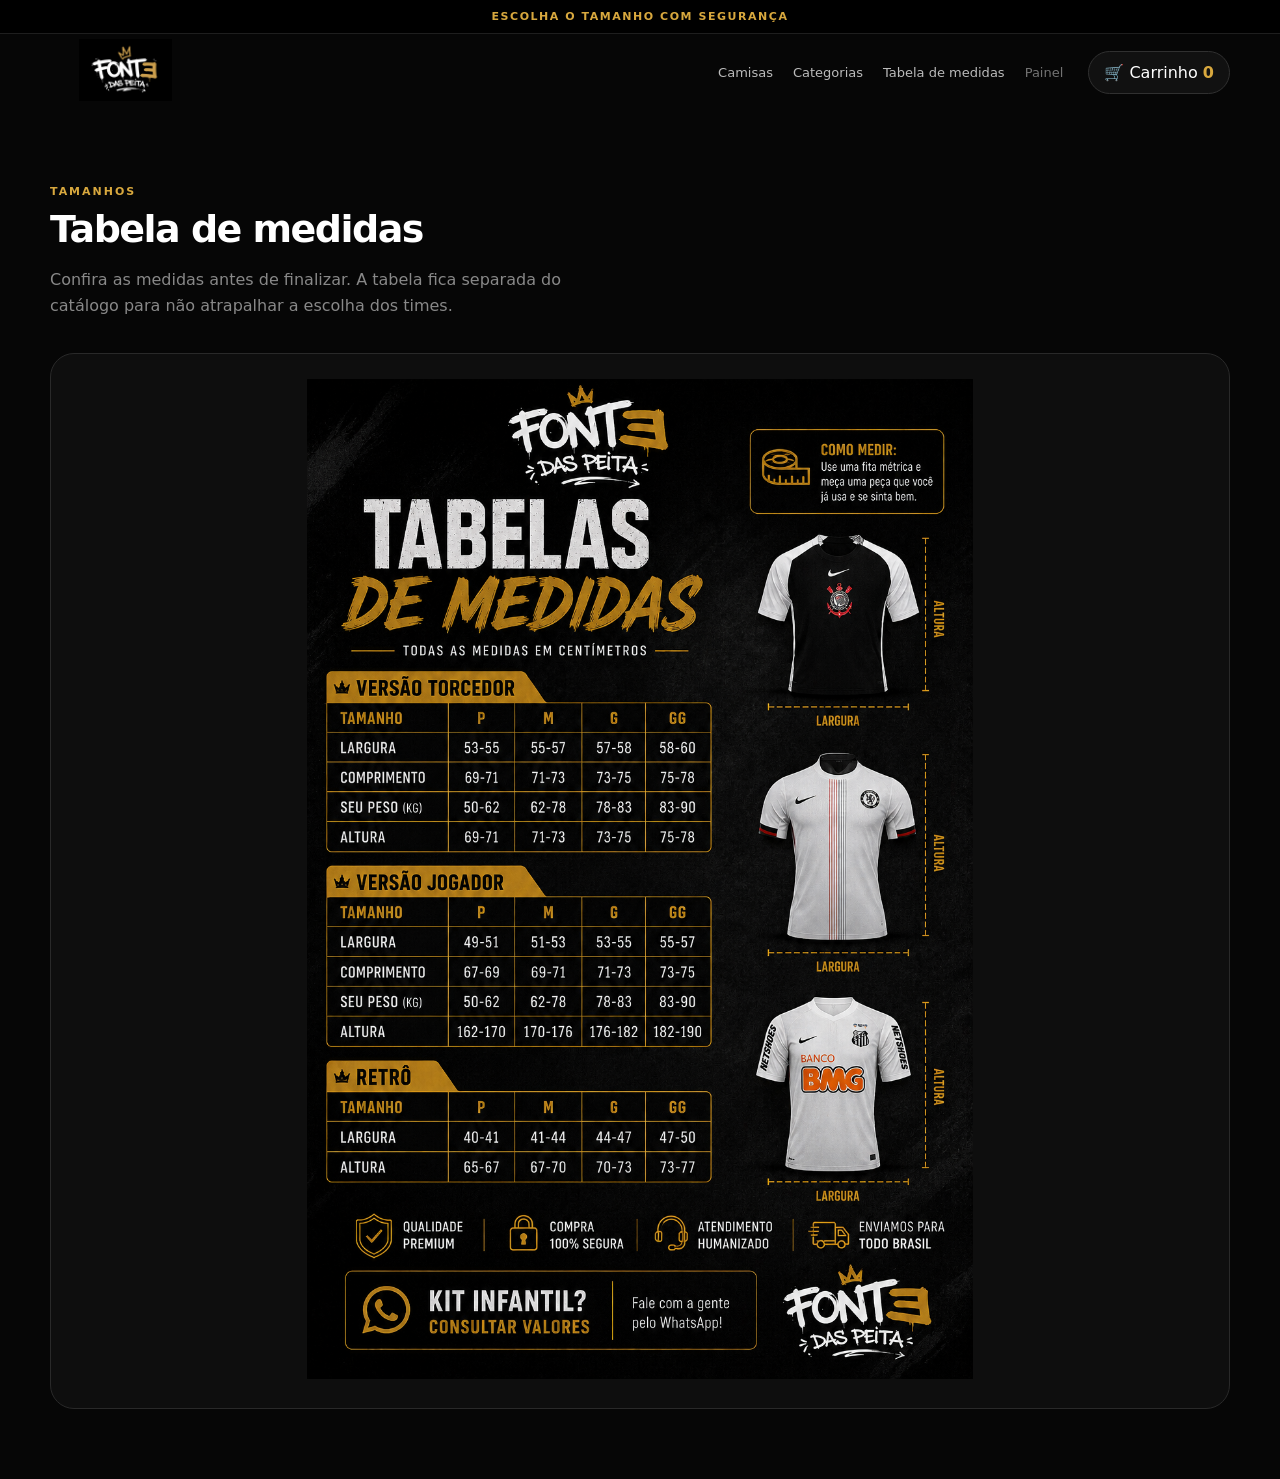
<file: medidas.html>
<!doctype html><html lang="pt-BR"><head><meta charset="utf-8"><meta name="viewport" content="width=device-width,initial-scale=1"><title>Tabela de medidas | Fonte das Peita</title><link rel="stylesheet" href="assets/style.css"></head><body><div class="topbar">ESCOLHA O TAMANHO COM SEGURANÇA</div><header><div class="wrap nav"><a href="index.html" class="brand"><img src="assets/logo.png"></a><nav><a href="index.html#catalogo">Camisas</a><a href="index.html#categorias">Categorias</a><a href="medidas.html">Tabela de medidas</a><a href="admin.html" class="admin-link">Painel</a></nav><button class="cart" onclick="openCart()">🛒 Carrinho <b id="cartCount">0</b></button></div></header><main><section class="measure-page wrap"><small>TAMANHOS</small><h1>Tabela de medidas</h1><p>Confira as medidas antes de finalizar. A tabela fica separada do catálogo para não atrapalhar a escolha dos times.</p><div class="measure-card"><img src="assets/tabela-medidas-fonte.png" alt="Tabela de medidas Fonte das Peita"></div></section></main><div class="cart-overlay" id="cartOverlay" onclick="if(event.target===this)closeCart()"><aside class="cart-panel"><div class="cart-head"><h2>Seu carrinho</h2><button onclick="closeCart()">×</button></div><div id="cartItems"></div><div class="cart-summary"><div><span>Total</span><strong id="cartTotal">R$ 0,00</strong></div><button class="checkout" onclick="checkout()">Finalizar pedido no WhatsApp</button></div></aside></div><script src="assets/app.js"></script></body></html>
</file>
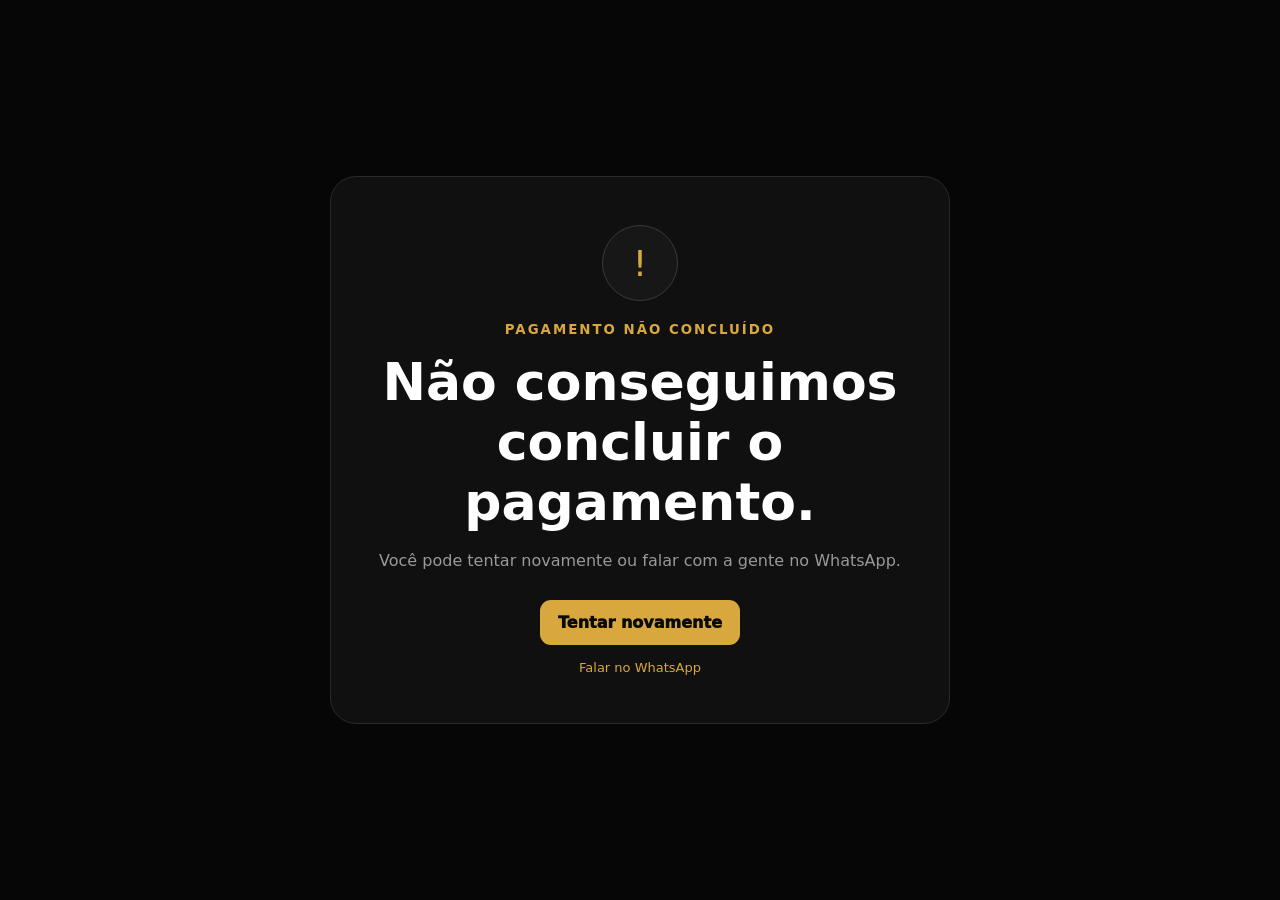
<file: pedido-falhou.html>
<!doctype html><html lang="pt-BR"><head><meta charset="utf-8"><meta name="viewport" content="width=device-width,initial-scale=1"><title>Pagamento não concluído | Fonte das Peita</title><link rel="stylesheet" href="assets/style.css"></head><body><main class="status-page wrap"><div class="status-card"><div class="status-icon">!</div><small>PAGAMENTO NÃO CONCLUÍDO</small><h1>Não conseguimos concluir o pagamento.</h1><p>Você pode tentar novamente ou falar com a gente no WhatsApp.</p><a class="gold" href="checkout.html">Tentar novamente</a> <a class="support-link" href="https://wa.me/5512991580761" target="_blank">Falar no WhatsApp</a></div></main></body></html>
</file>
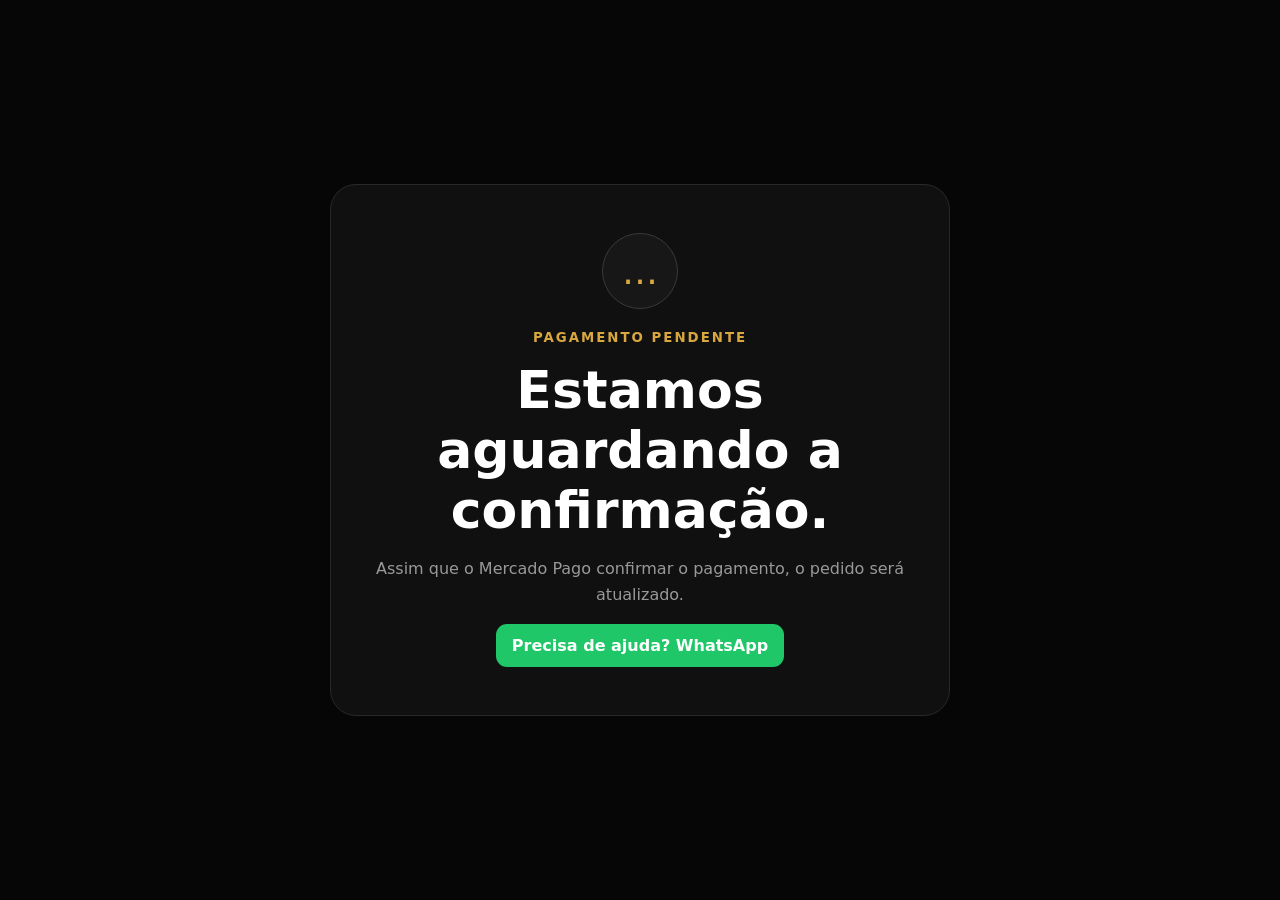
<file: pedido-pendente.html>
<!doctype html><html lang="pt-BR"><head><meta charset="utf-8"><meta name="viewport" content="width=device-width,initial-scale=1"><title>Pagamento pendente | Fonte das Peita</title><link rel="stylesheet" href="assets/style.css"></head><body><main class="status-page wrap"><div class="status-card"><div class="status-icon">…</div><small>PAGAMENTO PENDENTE</small><h1>Estamos aguardando a confirmação.</h1><p>Assim que o Mercado Pago confirmar o pagamento, o pedido será atualizado.</p><a class="green" href="https://wa.me/5512991580761?text=Fala%20irm%C3%A3o%2C%20fiz%20um%20pedido%20e%20meu%20pagamento%20est%C3%A1%20pendente." target="_blank">Precisa de ajuda? WhatsApp</a></div></main></body></html>
</file>
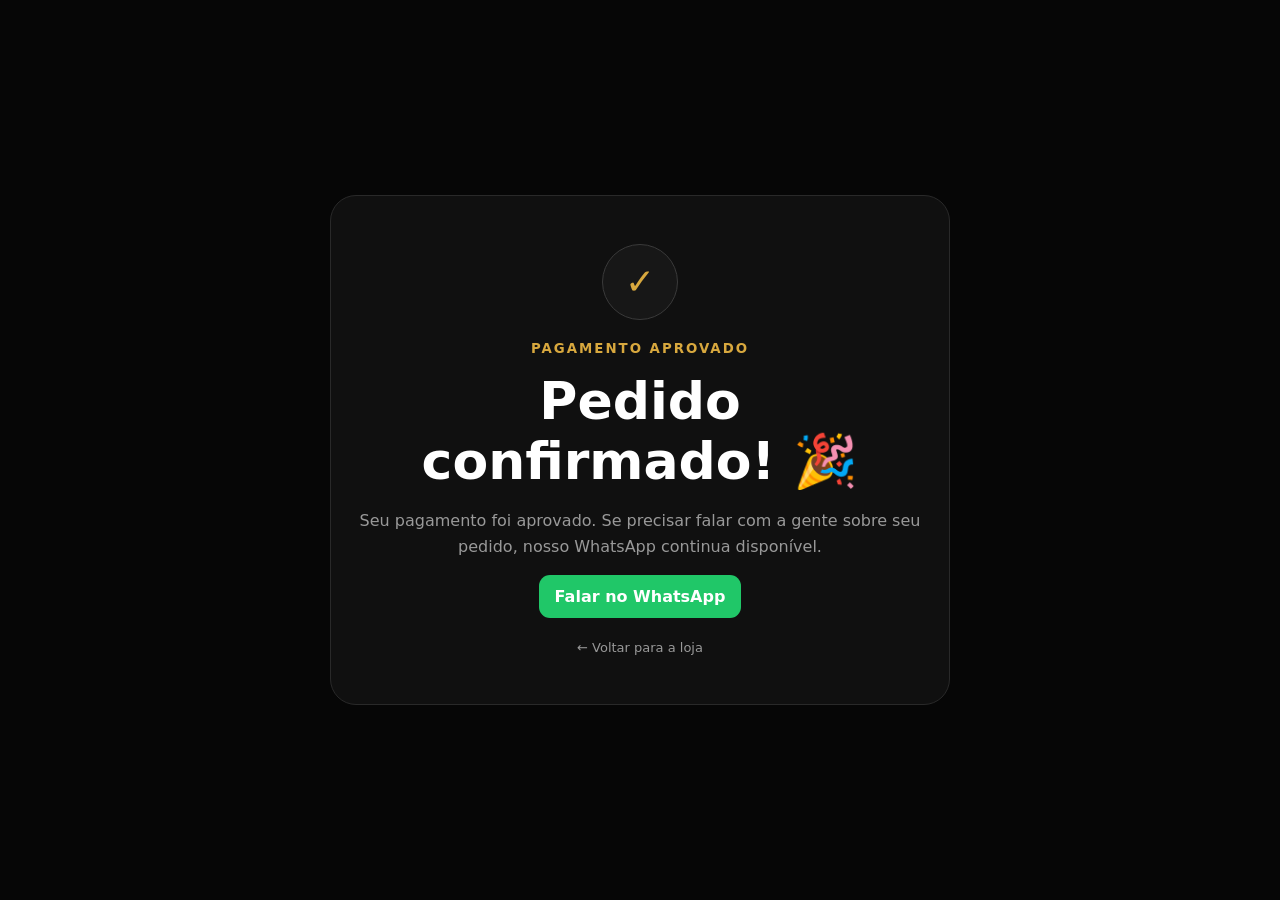
<file: pedido-sucesso.html>
<!doctype html><html lang="pt-BR"><head><meta charset="utf-8"><meta name="viewport" content="width=device-width,initial-scale=1"><title>Pedido confirmado | Fonte das Peita</title><link rel="stylesheet" href="assets/style.css"></head><body><main class="status-page wrap"><div class="status-card success-card"><div class="status-icon">✓</div><small>PAGAMENTO APROVADO</small><h1>Pedido confirmado! 🎉</h1><p>Seu pagamento foi aprovado. Se precisar falar com a gente sobre seu pedido, nosso WhatsApp continua disponível.</p><a class="green" href="https://wa.me/5512991580761?text=Fala%20irm%C3%A3o%2C%20acabei%20de%20fazer%20um%20pedido%20na%20Fonte%20das%20Peita%20e%20preciso%20de%20ajuda." target="_blank">Falar no WhatsApp</a><br><br><a class="back" href="index.html">← Voltar para a loja</a></div></main><script>localStorage.removeItem('fdp_cart')</script></body></html>
</file>
<file: assets/style.css>
*{box-sizing:border-box}html{scroll-behavior:smooth}body{margin:0;background:#060606;color:#fff;font-family:Inter,system-ui,-apple-system,BlinkMacSystemFont,"Segoe UI",sans-serif}button,input{font:inherit}button{cursor:pointer}a{text-decoration:none;color:inherit}.wrap{width:min(1180px,calc(100% - 32px));margin:auto}.topbar{text-align:center;background:#000;border-bottom:1px solid #1e1e1e;padding:10px;color:#d8a83e;font-size:11px;font-weight:900;letter-spacing:.14em}.nav{height:76px;display:flex;align-items:center;gap:25px}.brand img{width:150px;height:62px;object-fit:contain}.nav nav{display:flex;gap:20px;margin-left:auto}.nav nav a{font-size:13px;color:#bbb}.nav nav a:hover{color:#d8a83e}.admin-link{opacity:.6}.cart{border:1px solid #303030;background:#111;color:#fff;border-radius:999px;padding:11px 15px}.cart b{color:#d8a83e}.hero{border-top:1px solid #1b1b1b;overflow:hidden}.slides{display:flex;transition:transform .75s cubic-bezier(.22,.61,.36,1)}.slide{min-width:100%;height:min(68vh,650px);position:relative;overflow:hidden;background:#080808}.slide>img{position:absolute;inset:0;width:100%;height:100%;object-fit:cover;opacity:.9}.slide:after{content:"";position:absolute;inset:0;background:linear-gradient(90deg,rgba(0,0,0,.92) 0%,rgba(0,0,0,.6) 44%,rgba(0,0,0,.05) 100%)}.slide-copy{position:relative;z-index:2;padding-top:clamp(120px,18vh,180px);width:min(620px,calc(100% - 32px));margin:auto 0 auto max(calc((100% - 1180px)/2),16px)}.slide-copy span,.section-head small,.categories small,.catalogo small,.kids small,.measure-page small,.admin-card small,.admin-top small{color:#d8a83e;font-size:11px;font-weight:900;letter-spacing:.18em}.slide-copy h1{font-size:clamp(44px,6vw,78px);line-height:.94;margin:15px 0}.slide-copy em{font-style:normal;color:#d8a83e}.slide-copy p{color:#ccc;max-width:520px;line-height:1.6}.gold{display:inline-block;background:#d8a83e;color:#090909;border:0;border-radius:11px;padding:13px 18px;font-weight:950;margin-top:10px}.dots{position:absolute;z-index:3;bottom:20px;left:50%;transform:translateX(-50%);display:flex;gap:7px}.dot{width:8px;height:8px;border-radius:50%;background:#666;border:0}.dot.active{background:#d8a83e;width:24px;border-radius:99px}.categories,.catalogo,.measure-page{padding:70px 0}.section-head{display:flex;justify-content:space-between;align-items:end;gap:20px;margin-bottom:26px}.section-head h2,.measure-page h1{font-size:38px;letter-spacing:-.04em;margin:8px 0}.section-head p,.measure-page>p{color:#888;max-width:520px;line-height:1.6}.cat-grid{display:grid;grid-template-columns:repeat(3,1fr);gap:16px}.cat-grid button{min-height:170px;text-align:left;padding:24px;border:1px solid #292929;border-radius:20px;background:linear-gradient(145deg,#151515,#0c0c0c);color:#fff;transition:.2s}.cat-grid button:hover{border-color:#d8a83e;transform:translateY(-3px)}.cat-grid strong{font-size:34px;display:block}.cat-grid span{display:block;font-size:22px;font-weight:900;margin:12px 0 5px}.cat-grid small{color:#777;letter-spacing:0}.filters{display:flex;gap:8px;flex-wrap:wrap;margin-bottom:24px}.filters button{background:#111;border:1px solid #2b2b2b;color:#aaa;border-radius:999px;padding:10px 15px}.filters button.active,.filters button:hover{border-color:#d8a83e;color:#fff}.grid{display:grid;grid-template-columns:repeat(4,1fr);gap:16px}.card{background:#101010;border:1px solid #272727;border-radius:18px;overflow:hidden;transition:.2s}.card:hover{transform:translateY(-4px);border-color:#444}.card-photo{height:300px;background:linear-gradient(145deg,#202020,#0c0c0c);display:grid;place-items:center;position:relative}.card-photo img{width:100%;height:100%;object-fit:contain}.placeholder{color:#6f6f6f;text-align:center;font-size:11px;letter-spacing:.16em;line-height:1.8;border:1px dashed #4a4a4a;padding:22px;border-radius:14px}.card-body{padding:16px}.badge{display:inline-block;color:#d8a83e;border:1px solid #4b3811;border-radius:99px;padding:5px 8px;font-size:10px;font-weight:900}.card h3{margin:10px 0 4px}.card p{color:#777;font-size:12px;margin:0}.price{font-size:21px;font-weight:950;margin:13px 0}.view{width:100%;background:#fff;border:0;border-radius:10px;padding:11px;font-weight:900}.kids{margin-bottom:70px;border:1px solid #4b3913;border-radius:24px;background:linear-gradient(120deg,#151107,#090909);padding:32px;display:flex;justify-content:space-between;align-items:center;gap:25px}.kids h2{font-size:34px;margin:8px 0}.kids p{color:#999}.green{display:inline-block;background:#20c768;color:#fff;padding:12px 16px;border-radius:11px;font-weight:900}.kids-art{width:200px;height:150px;border:1px solid #3b2c11;border-radius:18px;display:grid;place-items:center;text-align:center;color:#d8a83e;font-size:55px}.kids-art span{font-size:12px;letter-spacing:.15em}footer{border-top:1px solid #202020;padding:35px 0}.footer{display:flex;align-items:center;justify-content:space-between;color:#777;font-size:12px}.footer img{width:120px;height:55px;object-fit:contain}.product-page{padding:50px 0 80px}.back{color:#999;font-size:13px}.product-detail{display:grid;grid-template-columns:1fr 1fr;gap:55px;margin-top:25px}.product-photo{min-height:620px;border:1px solid #2b2b2b;border-radius:24px;background:radial-gradient(circle at 50% 40%,#303030,#0b0b0b);display:grid;place-items:center;overflow:hidden}.product-photo img{width:100%;height:100%;object-fit:contain}.detail-copy{padding-top:25px}.detail-copy h1{font-size:48px;line-height:1;margin:10px 0}.detail-copy>p{color:#777}.big-price{font-size:32px;font-weight:950;color:#d8a83e;margin:20px 0 30px}.choice{margin:24px 0}.choice>label{display:block;font-weight:900;margin-bottom:10px}.model-options,.sizes,.personal{display:flex;gap:8px;flex-wrap:wrap}.model-options button,.sizes button,.pers{border:1px solid #333;background:#111;color:#ccc;border-radius:10px;padding:11px 14px}.model-options button.active,.sizes button.active,.pers.active{border-color:#d8a83e;background:#1a1509;color:#fff}.measure-link{display:inline-block;color:#d8a83e;margin-top:12px;font-size:13px}.qty{display:flex;align-items:center;gap:15px}.qty button{width:40px;height:40px;border:1px solid #333;background:#111;color:#fff;border-radius:10px}.add-big{width:100%;background:#d8a83e;color:#080808;border:0;border-radius:13px;padding:16px;font-weight:950;font-size:16px}.pers b{display:block;color:#d8a83e;font-size:10px;margin-top:4px}.measure-card{margin-top:35px;background:#0e0e0e;border:1px solid #292929;border-radius:24px;padding:25px;text-align:center}.measure-card img{max-width:100%;max-height:1000px;object-fit:contain}.cart-overlay{display:none;position:fixed;inset:0;background:rgba(0,0,0,.75);z-index:99}.cart-overlay.open{display:block}.cart-panel{position:absolute;right:0;top:0;height:100%;width:min(460px,100%);background:#0d0d0d;border-left:1px solid #333;padding:22px;overflow:auto}.cart-head{display:flex;justify-content:space-between;align-items:center}.cart-head h2{margin:0}.cart-head button{background:none;border:0;color:#fff;font-size:28px}.cart-row{display:grid;grid-template-columns:62px 1fr auto;gap:12px;padding:15px 0;border-bottom:1px solid #222}.mini{width:62px;height:70px;background:#181818;border-radius:9px;display:grid;place-items:center;color:#666;font-size:9px;text-align:center}.cart-row strong{font-size:13px}.cart-row small{display:block;color:#777;margin-top:5px}.remove{background:none;border:0;color:#d66;font-size:11px}.cart-summary{border-top:1px solid #333;padding-top:20px;margin-top:20px}.cart-summary>div{display:flex;justify-content:space-between;font-size:20px}.cart-summary strong{color:#d8a83e}.cart-summary small{display:block;color:#777;line-height:1.5;margin:12px 0}.checkout{width:100%;background:#20c768;color:#fff;border:0;border-radius:12px;padding:14px;font-weight:950}.admin-wrap{padding:45px 0 80px}.admin-login{min-height:70vh;display:grid;place-items:center}.admin-card{width:min(420px,100%);border:1px solid #2b2b2b;background:#101010;border-radius:22px;padding:28px}.admin-card h1{font-size:35px}.admin-card p{color:#777}.admin-card input,.form-grid input{width:100%;background:#0b0b0b;border:1px solid #333;color:#fff;border-radius:10px;padding:13px;margin:10px 0 14px;outline:0}.admin-top{display:flex;justify-content:space-between;align-items:end;gap:20px}.admin-top h1{font-size:42px;margin:8px 0}.admin-top p{color:#777}.admin-tabs{display:flex;gap:8px;margin:30px 0;border-bottom:1px solid #292929;padding-bottom:12px}.admin-tabs button{background:#111;border:1px solid #2b2b2b;color:#aaa;border-radius:9px;padding:10px 14px}.admin-tabs button.active{border-color:#d8a83e;color:#fff}.admin-toolbar{display:flex;justify-content:space-between;align-items:center}.admin-row{border:1px solid #292929;background:#0f0f0f;border-radius:16px;padding:16px;margin:12px 0;display:grid;grid-template-columns:70px 1fr 1fr 120px;gap:14px;align-items:center}.admin-thumb{width:70px;height:75px;background:#1a1a1a;border-radius:10px;display:grid;place-items:center;overflow:hidden;color:#666;font-size:8px;text-align:center}.admin-thumb img{width:100%;height:100%;object-fit:contain}.admin-row input,.admin-row select{width:100%;background:#090909;color:#fff;border:1px solid #333;border-radius:8px;padding:9px}.admin-actions{display:flex;gap:6px;flex-wrap:wrap}.admin-actions button,.danger{border:1px solid #333;background:#151515;color:#fff;border-radius:8px;padding:9px}.danger{color:#f88;margin-top:20px}.banner-admin{border:1px solid #292929;border-radius:16px;padding:16px;margin:12px 0;display:grid;grid-template-columns:220px 1fr;gap:18px}.banner-admin img{width:220px;height:100px;object-fit:cover;border-radius:10px}.banner-admin input{width:100%;background:#090909;border:1px solid #333;color:#fff;border-radius:8px;padding:10px;margin:5px 0}.form-grid{display:grid;grid-template-columns:repeat(2,1fr);gap:15px;margin:20px 0}.form-grid label{color:#aaa}.empty{grid-column:1/-1;border:1px dashed #333;padding:45px;text-align:center;color:#666}
@media(max-width:900px){.nav nav{display:none}.grid{grid-template-columns:repeat(2,1fr)}.cat-grid{grid-template-columns:1fr}.product-detail{grid-template-columns:1fr;gap:20px}.product-photo{min-height:430px}.admin-row{grid-template-columns:60px 1fr}.admin-actions{grid-column:1/-1}.banner-admin{grid-template-columns:1fr}.banner-admin img{width:100%}}@media(max-width:560px){.wrap{width:min(100% - 22px,1180px)}.grid{grid-template-columns:1fr}.slide{height:560px}.slide-copy{padding-top:170px}.slide-copy h1{font-size:48px}.section-head,.kids,.admin-top{display:block}.kids-art{width:100%;margin-top:20px}.footer{flex-wrap:wrap}.detail-copy h1{font-size:38px}.form-grid{grid-template-columns:1fr}}

.product-measures{padding:0 0 80px}.product-measures .measure-card{margin-top:10px;padding:30px}.product-measures .measure-card h2{font-size:30px;margin:8px 0}.product-measures .measure-card p{color:#777;margin:0 0 22px}.product-measures .measure-card img{display:block;width:min(900px,100%);height:auto;max-height:none;margin:0 auto;border-radius:14px}

.admin-footer-link{font-size:11px;opacity:.35;text-decoration:none;color:inherit;margin-left:auto}.admin-footer-link:hover{opacity:.75}
.admin-fields{display:grid;gap:8px}.admin-fields label,.banner-fields label{display:grid;gap:4px;font-size:11px;text-transform:uppercase;letter-spacing:.08em}.upload-btn{cursor:pointer;text-align:center}.upload-btn input{display:none}.banner-preview{min-height:150px;background:#111;border:1px solid #2a2a2a;border-radius:10px;display:flex;align-items:center;justify-content:center;overflow:hidden;color:#777;font-size:12px}.banner-preview img{display:block;width:100%;max-height:220px;object-fit:cover}.banner-fields{display:grid;gap:10px}.banner-fields h3{margin:0}.admin-row{align-items:start}
/* Checkout */
.checkout-page{padding:52px 0 80px}.checkout-head{margin-bottom:28px}.checkout-head small{color:#d8a83e;font-size:11px;font-weight:900;letter-spacing:.18em}.checkout-head h1{font-size:clamp(38px,6vw,62px);margin:8px 0}.checkout-head p{color:#888;max-width:650px;line-height:1.6}.checkout-layout{display:grid;grid-template-columns:minmax(0,1.2fr) minmax(340px,.8fr);gap:20px;align-items:start}.checkout-card{background:#101010;border:1px solid #292929;border-radius:22px;padding:24px}.checkout-card h2{margin-top:0}.checkout-grid{display:grid;grid-template-columns:1fr 1fr;gap:14px}.checkout-grid label{color:#aaa;font-size:13px}.checkout-grid input{display:block;width:100%;margin-top:7px;background:#090909;border:1px solid #333;color:#fff;border-radius:10px;padding:13px;outline:none}.checkout-grid input:focus{border-color:#d8a83e}.calc-shipping{margin-top:18px}.checkout-status{margin-top:18px;padding:13px;border:1px solid #2a2a2a;border-radius:12px;color:#aaa;font-size:13px}.checkout-status.success{border-color:#215c37;color:#8ee3ae;background:#0b1b10}.checkout-status.error{border-color:#6b2c2c;color:#ffb0b0;background:#1b0b0b}.checkout-status.loading{color:#d8a83e}.shipping-options{display:grid;gap:9px;margin-top:12px}.shipping-option{display:flex;align-items:center;justify-content:space-between;gap:14px;text-align:left;background:#0b0b0b;border:1px solid #2d2d2d;border-radius:13px;padding:14px;color:#fff}.shipping-option.selected{border-color:#d8a83e;background:#171208}.shipping-option span{display:flex;flex-direction:column;gap:4px}.shipping-option small{color:#888}.shipping-option b{color:#d8a83e;white-space:nowrap}.checkout-note{margin-top:18px;color:#777;font-size:12px;line-height:1.5}.checkout-item{display:grid;grid-template-columns:50px 1fr auto;gap:10px;align-items:center;padding:12px 0;border-bottom:1px solid #242424}.checkout-item>div{width:50px;height:55px;border-radius:9px;background:#171717;display:grid;place-items:center;overflow:hidden}.checkout-item img{width:100%;height:100%;object-fit:contain}.checkout-item span{display:flex;flex-direction:column;gap:4px}.checkout-item small{color:#777;font-size:11px;line-height:1.4}.checkout-item>b{font-size:12px}.summary-line,.summary-total{display:flex;justify-content:space-between;gap:15px;padding-top:15px;margin-top:15px;border-top:1px solid #2a2a2a}.summary-line{color:#aaa}.summary-total{font-size:22px;font-weight:900}.summary-total strong{color:#d8a83e}.checkout-pay{width:100%;margin-top:20px;border:0;border-radius:13px;padding:16px;background:#20c768;color:#fff;font-weight:950;font-size:15px}.checkout-pay:disabled{opacity:.5;cursor:not-allowed}.support-link{display:block;color:#d8a83e;text-align:center;font-size:13px;margin-top:15px}.status-page{min-height:100vh;display:grid;place-items:center;padding:30px}.status-card{max-width:620px;text-align:center;background:#101010;border:1px solid #292929;border-radius:26px;padding:48px 28px}.status-card small{color:#d8a83e;font-weight:900;letter-spacing:.15em}.status-card h1{font-size:clamp(32px,6vw,52px);margin:14px 0}.status-card p{color:#999;line-height:1.6}.status-icon{width:76px;height:76px;border-radius:50%;margin:0 auto 18px;display:grid;place-items:center;background:#171717;border:1px solid #3a3a3a;font-size:36px;color:#d8a83e}
@media(max-width:760px){.checkout-layout{grid-template-columns:1fr}.checkout-grid{grid-template-columns:1fr}.checkout-page{padding-top:30px}.checkout-card{padding:18px}.checkout-head h1{font-size:40px}}

.admin-muted{color:#777;margin-top:4px}.order-card{border:1px solid #292929;background:#0f0f0f;border-radius:18px;padding:18px;margin:12px 0}.order-head{display:flex;justify-content:space-between;align-items:center;gap:15px;border-bottom:1px solid #242424;padding-bottom:14px}.order-head small{display:block;color:#777;margin-top:5px}.order-status{border:1px solid #3b3b3b;border-radius:999px;padding:7px 10px;font-size:11px;color:#ccc}.order-status.aprovado{border-color:#245d38;color:#8ee3ae}.order-status.rejeitado,.order-status.erro_pagamento{border-color:#6b2c2c;color:#ffb0b0}.order-grid{display:grid;grid-template-columns:repeat(4,1fr);gap:18px;padding:16px 0}.order-grid h3{font-size:11px;text-transform:uppercase;letter-spacing:.08em;color:#d8a83e;margin:0 0 7px}.order-grid p{color:#aaa;font-size:12px;line-height:1.6;margin:0}.order-total{color:#d8a83e}.order-actions{display:flex;align-items:center;gap:12px;flex-wrap:wrap;border-top:1px solid #242424;padding-top:14px}.order-actions .green{margin:0}.order-ref{color:#555;font-size:10px;margin-left:auto}@media(max-width:900px){.order-grid{grid-template-columns:1fr 1fr}}@media(max-width:560px){.order-grid{grid-template-columns:1fr}.order-ref{margin-left:0}.order-head{align-items:flex-start;flex-direction:column}}
.personal-fields{gap:10px;margin-top:12px;padding:14px;border:1px solid #292929;border-radius:12px;background:#0d0d0d}.personal-fields label{display:grid;gap:6px;color:#aaa;font-size:12px}.personal-fields input{width:100%;background:#090909;border:1px solid #333;color:#fff;border-radius:9px;padding:11px}.personal-fields small{color:#666;font-size:11px}
.address-fields{gap:12px;margin-top:14px;padding:14px;border:1px solid #292929;border-radius:12px;background:#0d0d0d}.address-fields label{display:grid;gap:6px;color:#aaa;font-size:12px}.address-fields input{width:100%;background:#090909;border:1px solid #333;color:#fff;border-radius:9px;padding:11px}.address-found{padding-bottom:4px}.address-found span{display:block;color:#d8a83e;font-size:11px;font-weight:900;text-transform:uppercase;letter-spacing:.08em}.address-found strong{display:block;margin-top:6px}.address-found small{display:block;color:#777;margin-top:4px}

.order-actions{display:flex;flex-wrap:wrap;gap:8px;margin-top:14px}.order-wa{display:inline-flex;align-items:center;justify-content:center;text-decoration:none;cursor:pointer}.order-wa.green{padding:10px 12px;border-radius:10px}


/* Categorias em destaque — visual inspirado nos banners enviados */
.category-grid{display:grid;grid-template-columns:repeat(4,1fr);gap:16px}
.category-banner{position:relative;overflow:hidden;min-height:360px;padding:0;border:1px solid #292929;border-radius:22px;background:#090909;color:#fff;text-align:left;cursor:pointer;box-shadow:0 10px 30px rgba(0,0,0,.25);transition:.2s}
.category-banner:hover{transform:translateY(-4px);border-color:#444}
.category-art{height:255px;padding:18px 12px 0;display:grid;grid-template-columns:repeat(3,1fr);align-items:end;gap:0;background:radial-gradient(circle at 50% 45%,#252525 0,#111 48%,#070707 100%);position:relative}
.category-art:before,.category-art:after{content:'';position:absolute;inset:18px 0 0;pointer-events:none;border-top:1px solid rgba(255,255,255,.05);border-bottom:1px solid rgba(255,255,255,.04);transform:skewY(-8deg)}
.category-art img,.category-placeholder{width:100%;height:235px;object-fit:contain;display:block;position:relative;z-index:1;filter:drop-shadow(0 8px 10px rgba(0,0,0,.55))}
.category-placeholder{display:grid;place-items:center;font-size:42px;color:#555}
.category-copy{padding:18px 20px 20px;text-align:center;background:linear-gradient(#111,#090909)}
.category-copy span{display:block;font-size:25px;line-height:1.05;font-weight:950;letter-spacing:.02em}
.category-copy small{display:block;margin:7px 0 14px;color:#888;font-size:10px;letter-spacing:.25em;text-transform:uppercase}
.category-copy strong{display:inline-block;background:#fff;color:#080808;padding:9px 24px;font-size:13px;letter-spacing:.08em;clip-path:polygon(0 0,100% 0,100% 84%,58% 84%,50% 100%,42% 84%,0 84%)}
.shipping-posting-note{margin-top:12px;padding:12px 14px;border:1px solid #292929;border-radius:12px;background:#0d0d0d;color:#999;font-size:12px;line-height:1.5}
.shipping-posting-note strong{color:#d8a83e}
@media(max-width:1000px){.category-grid{grid-template-columns:repeat(2,1fr)}}
@media(max-width:560px){.category-grid{grid-template-columns:1fr}.category-banner{min-height:390px}.category-art{height:285px}.category-art img,.category-placeholder{height:265px}.category-copy span{font-size:29px}}

.category-custom{padding:0;min-height:0;aspect-ratio:1/1.05;background:#090909;overflow:hidden}
.category-custom img{display:block;width:100%;height:100%;object-fit:cover}
.category-custom:hover img{transform:scale(1.02);transition:.2s}
.admin-banner-group{margin:0 0 30px}.admin-banner-group>h3{margin:0 0 12px;color:#d8a83e}.category-admin-banner .banner-preview{min-height:220px}.category-admin-banner .banner-preview img{width:100%;height:100%;object-fit:cover}
</file>
